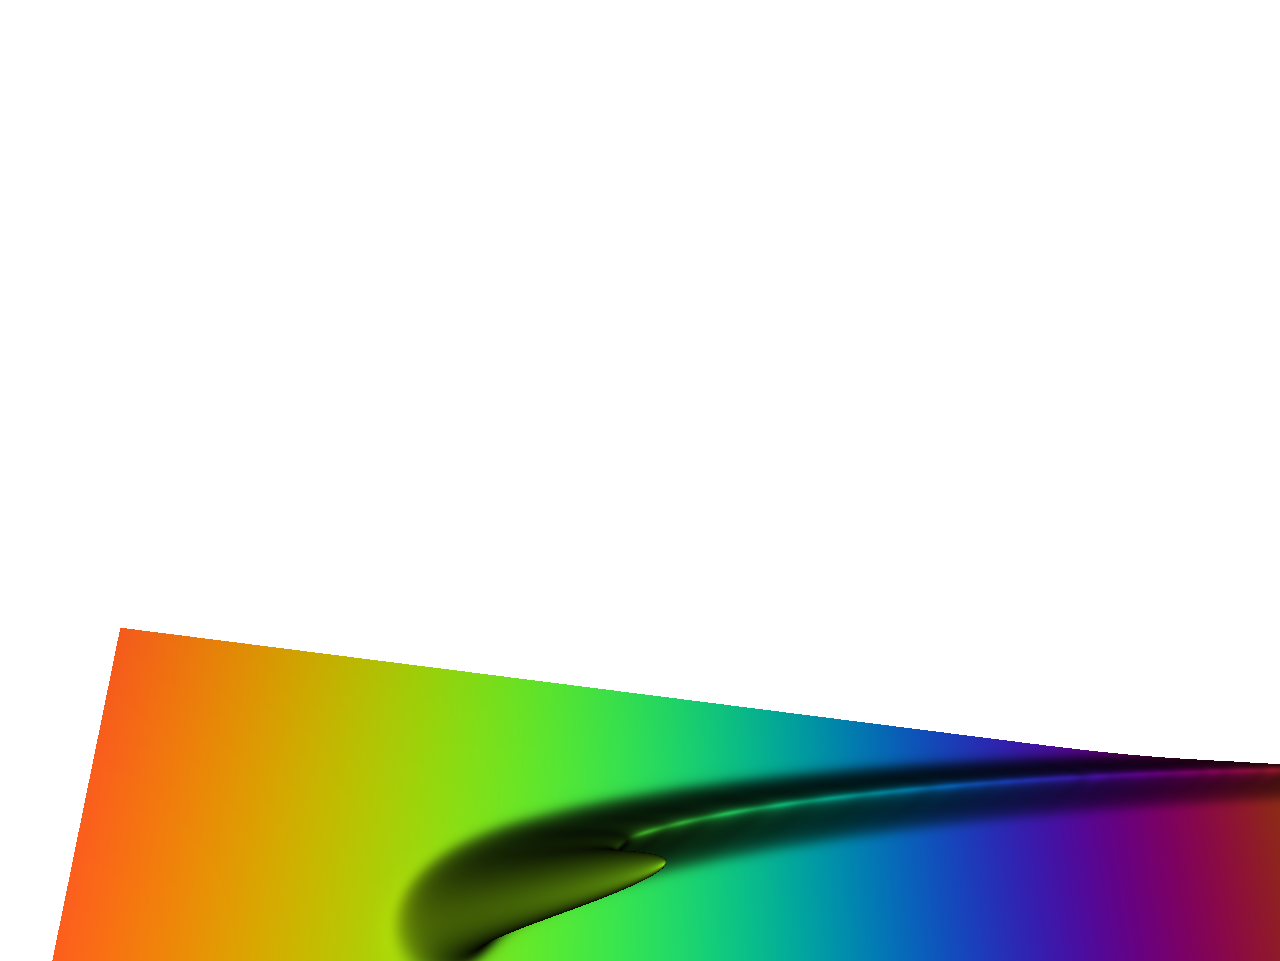
<file: AMI/index.html>
<html>
	<head>
    <meta http-equiv="content-type" content="text/html; charset=UTF-8">
    <meta charset="utf-8">
    <title> EJ Medical Image 3D View Web </title>
    <meta name="generator" content="Bootply" />
    <meta name="viewport" content="width=device-width, initial-scale=1, maximum-scale=1">
    <link href="../gmapBstrap/css/bootstrap.min.css" rel="stylesheet">
    <link href="style.css" rel="stylesheet">
    <!--[if lt IE 9]>
      <script src="//html5shim.googlecode.com/svn/trunk/html5.js"></script>
    <![endif]-->
	</head>
	<body>

    <div class="container-fluid" id="main">
      <div class="row">
				<p class="col-md-12" id="debugConsole"></p>
        <div class="col-md-12" id = "viewport"></div>
      </div>
    </div>


    <!---script area -->
    <script src="//ajax.googleapis.com/ajax/libs/jquery/2.0.2/jquery.min.js"></script>
    <script src="../gmapBstrap/js/bootstrap.min.js"></script>
		<script src="../libs/Math//three.js"></script>
    <script src="../libs/TrackballControls.js"></script>



		<script type="x-shader/x-vertex" id="shader-vertex">
		#ifdef GL_ES
		precision highp float;
		#endif
		// switch on high precision floats
		varying vec3 vNormal;
		varying vec3 vPosition;
		varying vec3 viewDirection;

		uniform vec3 camPos;

		void main()
		{
			float xSeg = 1000.0;
			vNormal = normal;
			vNormal = normalize(vNormal);

			viewDirection = camPos - position;
			viewDirection = normalize(viewDirection);
			//invert view direction if the angle between viewdir and normal > 90 degree, it happens in double-sided plane
			if(dot(vNormal, viewDirection) < 0.0) viewDirection = -viewDirection;

		  gl_Position = projectionMatrix * modelViewMatrix * vec4(position,1.0);
			vPosition = position;
		}
		</script>
		<script type="x-shader/x-fragment" id="shader-fragment">
		#ifdef GL_ES
		precision highp float;
		#endif

		vec3 RainBowColor(float position, float maxLength)
		{
				float i = ((maxLength - position) * 255.0 / maxLength);
				float r = float(int(cos(0.024 * i + 0.0) * 127.0 + 128.0));
				float g = float(int(cos(0.024 * i + 2.0) * 127.0 + 128.0));
				float b = float(int(cos(0.024 * i + 4.0) * 127.0 + 128.0));
				return vec3( r/255.0, g/255.0, b/255.0 );
		}

		varying vec3 vNormal;
		varying vec3 vPosition;
		varying vec3 viewDirection;

		void main()
		{
			float pos = vPosition.x;
			vec3 ambient = vec3(0.0, 0.0, 0.0);

			float maxVal = 1500.0;
			float rValue = 0.0;
			float gValue = 0.0;
			float bValue = 0.0;

			// if(pos < maxVal / 2.0){
			// 	rValue = -(pos / (maxVal/2.0)) + 1.0;
			// 	gValue = (pos / (maxVal /2.0));
			// }else if(pos > maxVal/2.0 && pos < maxVal*3.0/4.0){
			// 	gValue = -(pos / (maxVal / 2.0)) + 2.0;
			// 	bValue = ( pos / (maxVal / 2.0)) - 0.5;
			// }else{
			// 	bValue = -( pos / (maxVal / 2.0)) + 2.5;
			// 	rValue = ( pos / (maxVal / 2.0)) - 1.0;
			// }

			vec3 col = RainBowColor(pos, maxVal);
			//vec3 col =
			//vec3 col = vec3( exp(-pow(pos, 2.0) / 10000.0), exp(-pow(pos - 150.0, 2.0) / 10000.0), exp(-pow(pos- 300.0, 2.0) / 10000.0));
			vec3 color = col * (dot(vNormal, viewDirection) + ambient);

		  gl_FragColor 	= vec4(color ,1.0);

		}
		</script>
		<script src="Mgr.js"></script>
	</body>
</html>
</file>
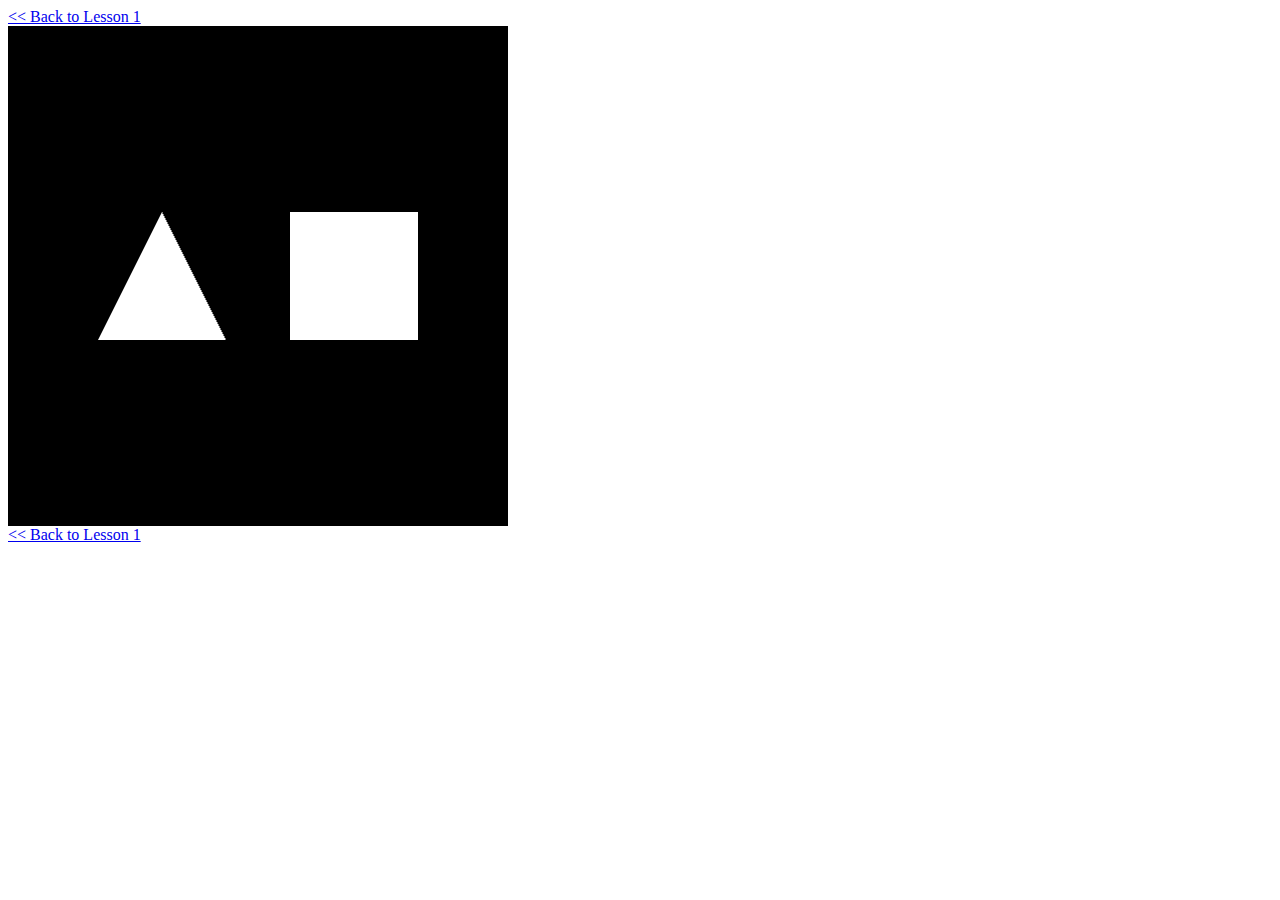
<file: WebGL/index.html>
<html>

<head>
<title>Learning WebGL &mdash; lesson 1</title>
<meta http-equiv="content-type" content="text/html; charset=ISO-8859-1">

<script type="text/javascript" src="js/gl-matrix-2.2.1.js"></script>

<script>
  (function(i,s,o,g,r,a,m){i['GoogleAnalyticsObject']=r;i[r]=i[r]||function(){
  (i[r].q=i[r].q||[]).push(arguments)},i[r].l=1*new Date();a=s.createElement(o),
  m=s.getElementsByTagName(o)[0];a.async=1;a.src=g;m.parentNode.insertBefore(a,m)
  })(window,document,'script','https://www.google-analytics.com/analytics.js','ga');

  ga('create', 'UA-90432137-1', 'auto');
  ga('send', 'pageview');

</script>
<script id="shader-fs" type="x-shader/x-fragment">
    precision mediump float;

    void main(void) {
        gl_FragColor = vec4(1.0, 1.0, 1.0, 1.0);
    }
</script>

<script id="shader-vs" type="x-shader/x-vertex">
    attribute vec3 aVertexPosition;

    uniform mat4 uMVMatrix;
    uniform mat4 uPMatrix;

    void main(void) {
        gl_Position = uPMatrix * uMVMatrix * vec4(aVertexPosition, 1.0);
    }
</script>


<script type="text/javascript">

    var gl;
    function initGL(canvas) {
        try {
            gl = canvas.getContext("experimental-webgl");
            gl.viewportWidth = canvas.width;
            gl.viewportHeight = canvas.height;
        } catch (e) {
        }
        if (!gl) {
            alert("Could not initialise WebGL, sorry :-(");
        }
    }


    function getShader(gl, id) {
        var shaderScript = document.getElementById(id);
        if (!shaderScript) {
            return null;
        }

        var str = "";
        var k = shaderScript.firstChild;
        while (k) {
            if (k.nodeType == 3) {
                str += k.textContent;
            }
            k = k.nextSibling;
        }

        var shader;
        if (shaderScript.type == "x-shader/x-fragment") {
            shader = gl.createShader(gl.FRAGMENT_SHADER);
        } else if (shaderScript.type == "x-shader/x-vertex") {
            shader = gl.createShader(gl.VERTEX_SHADER);
        } else {
            return null;
        }

        gl.shaderSource(shader, str);
        gl.compileShader(shader);

        if (!gl.getShaderParameter(shader, gl.COMPILE_STATUS)) {
            alert(gl.getShaderInfoLog(shader));
            return null;
        }

        return shader;
    }


    var shaderProgram;

    function initShaders() {
        var fragmentShader = getShader(gl, "shader-fs");
        var vertexShader = getShader(gl, "shader-vs");

        shaderProgram = gl.createProgram();
        gl.attachShader(shaderProgram, vertexShader);
        gl.attachShader(shaderProgram, fragmentShader);
        gl.linkProgram(shaderProgram);

        if (!gl.getProgramParameter(shaderProgram, gl.LINK_STATUS)) {
            alert("Could not initialise shaders");
        }

        gl.useProgram(shaderProgram);

        shaderProgram.vertexPositionAttribute = gl.getAttribLocation(shaderProgram, "aVertexPosition");
        gl.enableVertexAttribArray(shaderProgram.vertexPositionAttribute);

        shaderProgram.pMatrixUniform = gl.getUniformLocation(shaderProgram, "uPMatrix");
        shaderProgram.mvMatrixUniform = gl.getUniformLocation(shaderProgram, "uMVMatrix");
    }


    var mvMatrix = mat4.create();
    var pMatrix = mat4.create();

    function setMatrixUniforms() {
        gl.uniformMatrix4fv(shaderProgram.pMatrixUniform, false, pMatrix);
        gl.uniformMatrix4fv(shaderProgram.mvMatrixUniform, false, mvMatrix);
    }



    var triangleVertexPositionBuffer;
    var squareVertexPositionBuffer;

    function initBuffers() {
        triangleVertexPositionBuffer = gl.createBuffer();
        gl.bindBuffer(gl.ARRAY_BUFFER, triangleVertexPositionBuffer);
        var vertices = [
             0.0,  1.0,  0.0,
            -1.0, -1.0,  0.0,
             1.0, -1.0,  0.0
        ];
        gl.bufferData(gl.ARRAY_BUFFER, new Float32Array(vertices), gl.STATIC_DRAW);
        triangleVertexPositionBuffer.itemSize = 3;
        triangleVertexPositionBuffer.numItems = 3;

        squareVertexPositionBuffer = gl.createBuffer();
        gl.bindBuffer(gl.ARRAY_BUFFER, squareVertexPositionBuffer);
        vertices = [
             1.0,  1.0,  0.0,
            -1.0,  1.0,  0.0,
             1.0, -1.0,  0.0,
            -1.0, -1.0,  0.0
        ];
        gl.bufferData(gl.ARRAY_BUFFER, new Float32Array(vertices), gl.STATIC_DRAW);
        squareVertexPositionBuffer.itemSize = 3;
        squareVertexPositionBuffer.numItems = 4;
    }


    function drawScene() {
        gl.viewport(0, 0, gl.viewportWidth, gl.viewportHeight);
        gl.clear(gl.COLOR_BUFFER_BIT | gl.DEPTH_BUFFER_BIT);

        mat4.perspective(pMatrix, 45, gl.viewportWidth / gl.viewportHeight, 0.1, 100.0);

        mat4.identity(mvMatrix);

        mat4.translate(mvMatrix, mvMatrix, [-1.5, 0.0, -7.0]);
        gl.bindBuffer(gl.ARRAY_BUFFER, triangleVertexPositionBuffer);
        gl.vertexAttribPointer(shaderProgram.vertexPositionAttribute, triangleVertexPositionBuffer.itemSize, gl.FLOAT, false, 0, 0);
        setMatrixUniforms();
        gl.drawArrays(gl.TRIANGLES, 0, triangleVertexPositionBuffer.numItems);


        mat4.translate(mvMatrix, mvMatrix, [3.0, 0.0, 0.0]);
        gl.bindBuffer(gl.ARRAY_BUFFER, squareVertexPositionBuffer);
        gl.vertexAttribPointer(shaderProgram.vertexPositionAttribute, squareVertexPositionBuffer.itemSize, gl.FLOAT, false, 0, 0);
        setMatrixUniforms();
        gl.drawArrays(gl.TRIANGLE_STRIP, 0, squareVertexPositionBuffer.numItems);
    }



    function webGLStart() {
        var canvas = document.getElementById("lesson01-canvas");
        initGL(canvas);
        initShaders();
        initBuffers();

        gl.clearColor(0.0, 0.0, 0.0, 1.0);
        gl.enable(gl.DEPTH_TEST);

        drawScene();
    }


</script>


</head>


<body onload="webGLStart();">
    <a href="http://learningwebgl.com/blog/?p=28">&lt;&lt; Back to Lesson 1</a><br />

    <canvas id="lesson01-canvas" style="border: none;" width="500" height="500"></canvas>

    <br/>
    <a href="http://learningwebgl.com/blog/?p=28">&lt;&lt; Back to Lesson 1</a><br />
</body>

</html>
</file>
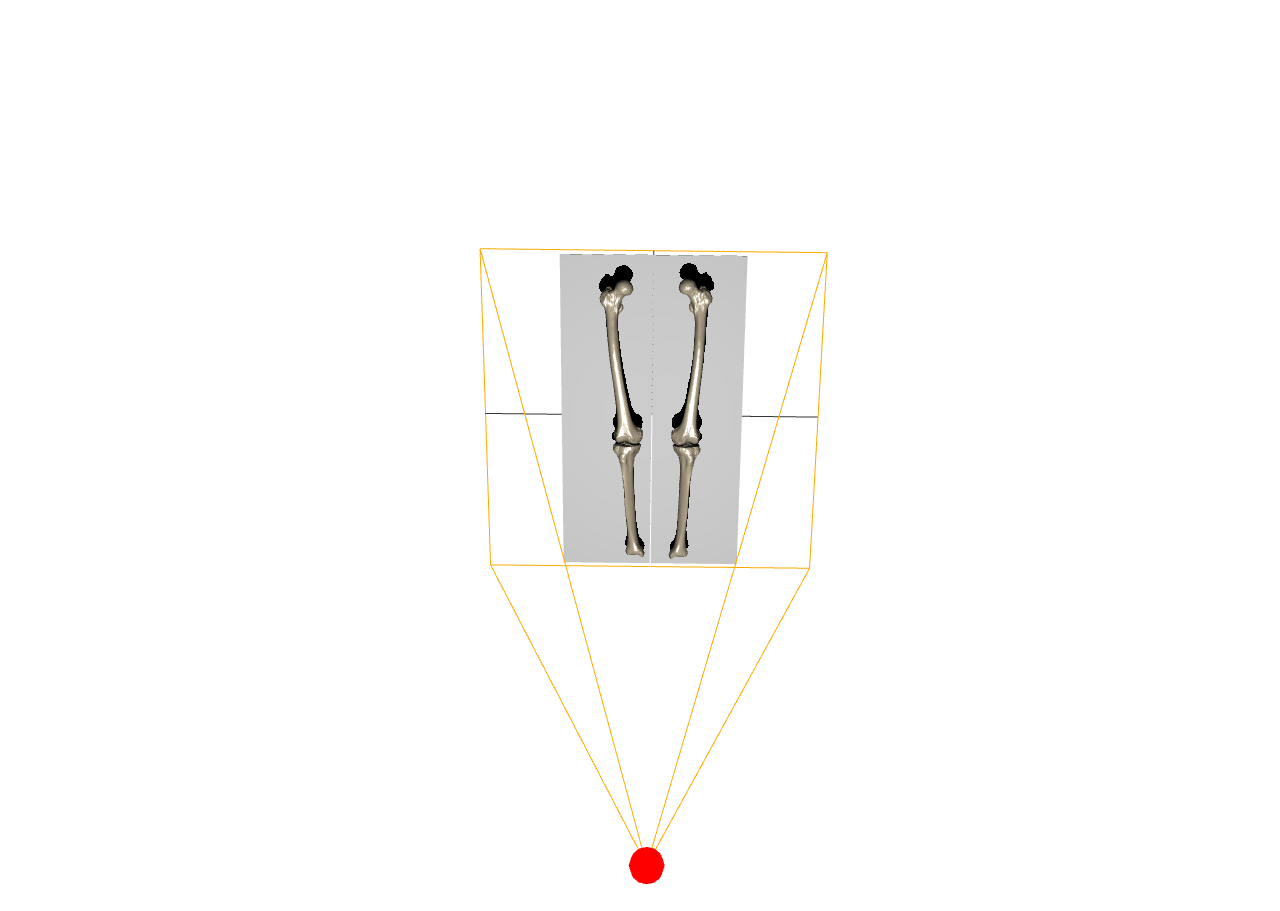
<file: XrayRendering/index.html>
<html>
	<head>
    <meta http-equiv="content-type" content="text/html; charset=UTF-8">
    <meta charset="utf-8">
    <title> Virtual X-ray Simulation </title>
    <meta name="generator" content="Bootply" />
    <meta name="viewport" content="width=device-width, initial-scale=1, maximum-scale=1">
    <link href="../gmapBstrap/css/bootstrap.min.css" rel="stylesheet">
    <link href="style.css" rel="stylesheet">
    <!--[if lt IE 9]>
      <script src="//html5shim.googlecode.com/svn/trunk/html5.js"></script>
    <![endif]-->
	</head>
	<body>

    <div class="container-fluid" id="main">
      <div class="row">
				<p class="col-md-12" id="debugConsole"></p>
        <div class="col-md-12" id = "viewport"></div>
      </div>
    </div>

    <!---script area -->
    <script src="https://ajax.googleapis.com/ajax/libs/jquery/2.0.2/jquery.min.js"></script>
    <script src="../gmapBstrap/js/bootstrap.min.js"></script>
		<script src="../libs/Math//three.js"></script>
    <script src="../libs/TrackballControls.js"></script>
		<script src="../libs/STLLoader.js"></script>
		<script src="../libs/DAT.gui.js"></script>
		<script type="x-shader/x-vertex" id="shader-vertex">
		// switch on high precision floats
		varying vec3 vNormal;
		varying vec3 vPosition;
		varying vec3 viewDirection;
		varying vec3 E;

		uniform vec3 camPos;

		void main()
		{

			//vNormal = normal;
			float xSeg = 1000.0;
			vNormal = normal;
			vNormal = normalize(vNormal);

			viewDirection = camPos - vec3(position.x, position.y, position.z);
			viewDirection = normalize(viewDirection);

			E = normalize(camPos);

			//calculate angle between view idrection and normal
			if(dot(vNormal, viewDirection) < 0.0){
				viewDirection = -viewDirection;
				E = -E;
			}

			gl_Position = projectionMatrix * modelViewMatrix * vec4(position,1.0);

			// float rgbPos = position.x * 16777215.0 / 1000.0;
			// int u_color = int(rgbPos);
			// int rIntValue = (u_color / 256 / 256) % 256;
			// int gIntValue = (u_color / 256      ) % 256;
			// int bIntValue = (u_color            ) % 256;
			// vec3 col = vec3(rValue, gValue, bValue);
			// normalize(col);
			//vec3 col = vec3( exp(-pow(position.x, 2.0) / 100000.0), exp(-pow(position.x - 400.0, 2.0) / 100000.0), exp(-pow(position.x- 700.0, 2.0) / 100000.0));
			vPosition = position;
			//vPosition = normalize(vPosition);

		}
		</script>
		<script type="x-shader/x-fragment" id="shader-fragment">
		#ifdef GL_ES
		precision highp float;
		#endif

		vec3 RainBowColor(float position, float maxLength)
		{
				float i = (position * 255.0 / maxLength);
				float r = float(int(cos(0.024 * i + 0.0) * 127.0 + 128.0));
				float g = float(int(cos(0.024 * i + 2.0) * 127.0 + 128.0));
				float b = float(int(cos(0.024 * i + 4.0) * 127.0 + 128.0));
				return vec3( r/255.0, g/255.0, b/255.0 );
		}

		varying vec3 vNormal;
		varying vec3 vPosition;
		varying vec3 viewDirection;
		varying vec3 E;

		uniform vec3 viewDir;

		void main()
		{
			float pos = vPosition.z;
			vec3 R = normalize( -reflect(viewDirection, vNormal) );

			vec3 ambient = vec3(0.0, 0.0, 0.0);

			float maxVal = 200.0;
			vec3 diffuseColor = RainBowColor(pos, maxVal);
			//vec3 diffuseColor = vec3( exp(-pow(pos, 2.0) / 4000.0), exp(-pow(pos - 100.0, 2.0) / 4000.0), exp(-pow(pos-200.0, 2.0) / 4000.0));
			vec3 diffuse = diffuseColor * max(dot(vNormal, viewDirection)  , 0.0);

			float shininess = 50.0;
			vec3 specularColor = vec3(1.0, 1.0, 1.0);
			vec3 specular = specularColor * pow(max(dot(R, E),0.0),shininess);
			specular = clamp(specular, 0.0, 1.0);


			//vec3 color = col * (dot(vNormal, viewDirection ));
			vec3 final = ambient + diffuse + specular;
		  gl_FragColor 	= vec4(final,1.0);

		}


		</script>
		<script src="savethumbnail.js"></script>
		<script src="main.js"></script>
	</body>
</html>
</file>
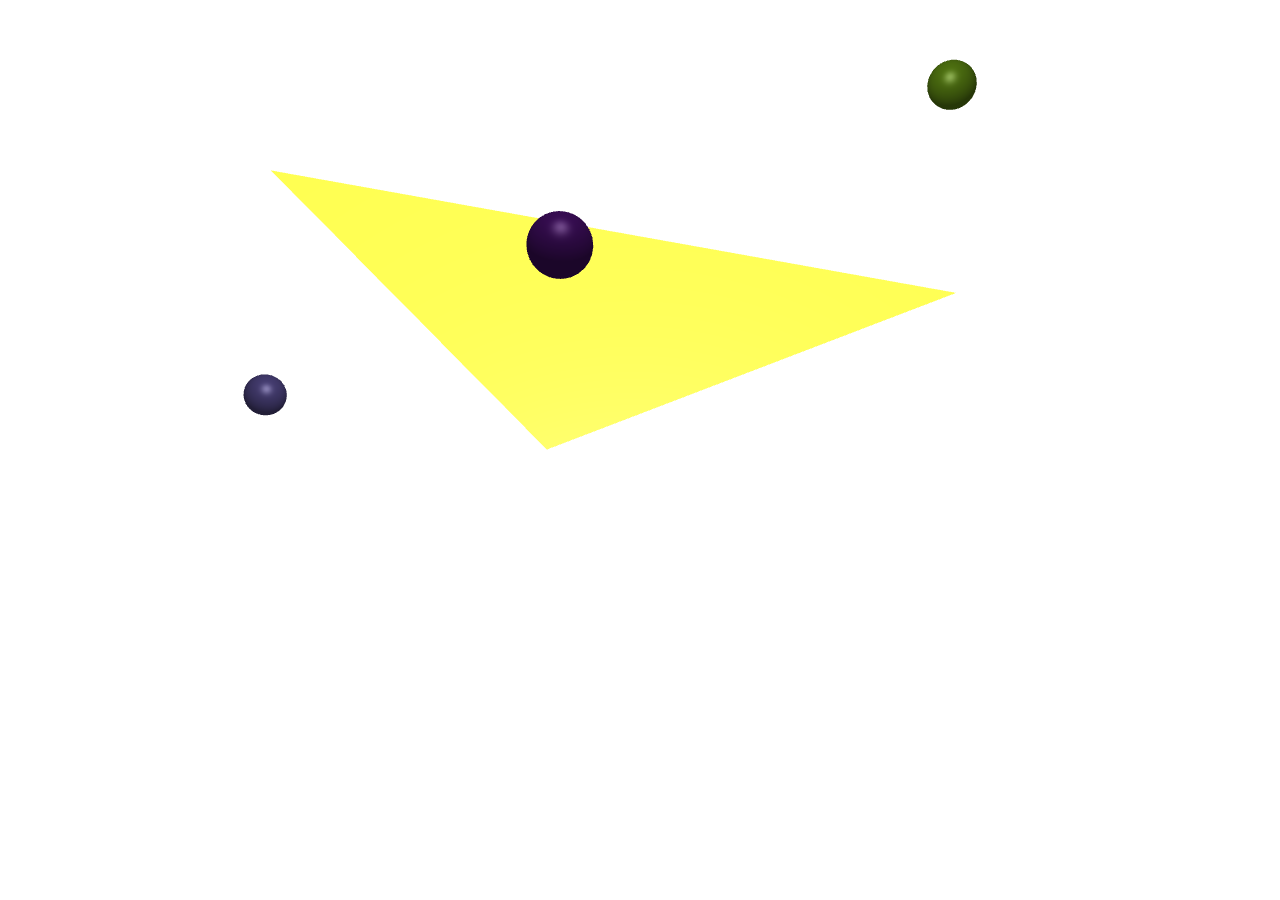
<file: PhysicsAnimation/Collision_Analytical/index.html>
<html>
<head>
	<meta http-equiv="content-type" content="text/html; charset=UTF-8">
	<meta charset="utf-8">
	<title> Collision Detection </title>
	<meta name="generator" content="Bootply" />
	<meta name="viewport" content="width=device-width, initial-scale=1, maximum-scale=1">
	<!--[if lt IE 9]>
	<script src="//html5shim.googlecode.com/svn/trunk/html5.js"></script>
	<![endif]-->
</head>
<body style="margin:0; padding:0">
	<canvas id = "viewport"></canvas>

	<!---script area -->
	<script src="//ajax.googleapis.com/ajax/libs/jquery/2.0.2/jquery.min.js"></script>
	<script src="../../libs/Math//three.js"></script>
	<script src="../../libs/STLLoader.js"></script>
	<script src="../../libs/TrackballControls.js"></script>
	<script>
		(function(i,s,o,g,r,a,m){i['GoogleAnalyticsObject']=r;i[r]=i[r]||function(){
		(i[r].q=i[r].q||[]).push(arguments)},i[r].l=1*new Date();a=s.createElement(o),
		m=s.getElementsByTagName(o)[0];a.async=1;a.src=g;m.parentNode.insertBefore(a,m)
		})(window,document,'script','https://www.google-analytics.com/analytics.js','ga');

		ga('create', 'UA-90432137-1', 'auto');
		ga('send', 'pageview');

	</script>


<!-- Vertex Shader Shader -->
	<script type="x-shader/x-vertex" id="shader-vertex">
	#ifdef GL_ES
	precision highp float;
	#endif
	// switch on high precision floats
	uniform vec3 camPos;

	void main()
	{
		gl_Position = projectionMatrix * modelViewMatrix * vec4(position,1.0);
	}
	</script>
<!--Fragment Shader-->
	<script type="x-shader/x-fragment" id="shader-fragment">
	#ifdef GL_ES
	precision highp float;
	#endif

	void main()
	{
		gl_FragColor 	= vec4(1.0, 0.0, 0.0 ,1.0);

	}
	</script>
  <!--- Managers -->
  <script type="text/javascript" src="E_Interactor.js"></script>
	<script type="text/javascript" src="../Data/E_SpringDamper.js"></script>
  <script type="text/javascript" src="../Data/E_Particle.js"></script>
	<script type="text/javascript" src="../Data/E_FinitePlane.js"></script>
  <script type="text/javascript" src="E_Manager.js"></script>

	<script>
    var Manager = new E_Manager();
    Manager.Initialize();
    Manager.Animate();

    $(window).resize(function(){
      Manager.GetRenderer().setSize(window.innerWidth, window.innerHeight);
			Manager.GetCamera().aspect = $("#viewport").width()/$("#viewport").height();
			Manager.GetCamera().updateProjectionMatrix();
    });
	</script>
</body>
</html>
</file>
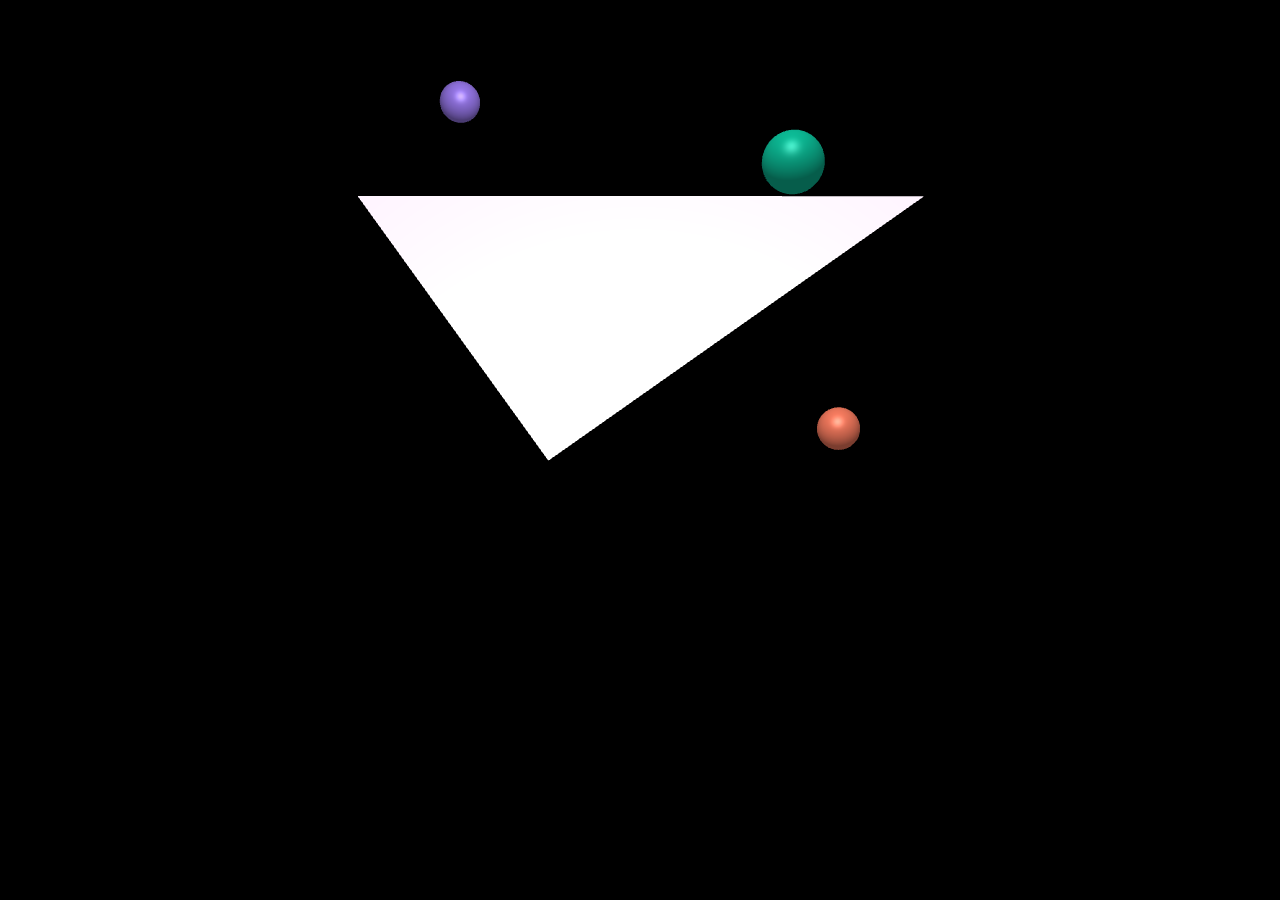
<file: PhysicsAnimation/Collision_Penalty/index.html>
<html>
<head>
	<meta http-equiv="content-type" content="text/html; charset=UTF-8">
	<meta charset="utf-8">
	<title> Collision Detection - Penalty </title>
	<meta name="generator" content="Bootply" />
	<meta name="viewport" content="width=device-width, initial-scale=1, maximum-scale=1">
	<!--[if lt IE 9]>
	<script src="//html5shim.googlecode.com/svn/trunk/html5.js"></script>
	<![endif]-->
</head>
<body style="margin:0; padding:0">
	<canvas id = "viewport"></canvas>

	<!---script area -->
	<script src="//ajax.googleapis.com/ajax/libs/jquery/2.0.2/jquery.min.js"></script>
	<script src="../../libs/Math//three.js"></script>
	<script src="../../libs/STLLoader.js"></script>
	<script src="../../libs/TrackballControls.js"></script>
	<script>
		(function(i,s,o,g,r,a,m){i['GoogleAnalyticsObject']=r;i[r]=i[r]||function(){
		(i[r].q=i[r].q||[]).push(arguments)},i[r].l=1*new Date();a=s.createElement(o),
		m=s.getElementsByTagName(o)[0];a.async=1;a.src=g;m.parentNode.insertBefore(a,m)
		})(window,document,'script','https://www.google-analytics.com/analytics.js','ga');

		ga('create', 'UA-90432137-1', 'auto');
		ga('send', 'pageview');

	</script>


<!-- Vertex Shader Shader -->
	<script type="x-shader/x-vertex" id="shader-vertex">
	#ifdef GL_ES
	precision highp float;
	#endif
	// switch on high precision floats
	uniform vec3 camPos;

	void main()
	{
		gl_Position = projectionMatrix * modelViewMatrix * vec4(position,1.0);
	}
	</script>
<!--Fragment Shader-->
	<script type="x-shader/x-fragment" id="shader-fragment">
	#ifdef GL_ES
	precision highp float;
	#endif

	void main()
	{
		gl_FragColor 	= vec4(1.0, 0.0, 0.0 ,1.0);

	}
	</script>
  <!--- Managers -->
  <script type="text/javascript" src="E_Interactor.js"></script>
  <script type="text/javascript" src="../Data/E_Particle.js"></script>
	<script type="text/javascript" src="../Data/E_FinitePlane.js"></script>
  <script type="text/javascript" src="E_Manager.js"></script>

	<script>
    var Manager = new E_Manager();
    Manager.Initialize();
    Manager.Animate();

    $(window).resize(function(){
      Manager.GetRenderer().setSize(window.innerWidth, window.innerHeight);
			Manager.GetCamera().aspect = $("#viewport").width()/$("#viewport").height();
			Manager.GetCamera().updateProjectionMatrix();
    });
	</script>
</body>
</html>
</file>
<file: AMI/style.css>
html,body{
  	height:100%;
}

body{
  	padding-top:50px; /*padding for navbar*/
}

.navbar-custom .icon-bar {
	background-color:#ffc;
}

.navbar-custom {
	background-color: #168fff;
    color:#fff;
}

.navbar-custom li>a:hover,.navbar-custom li>a:focus {
	background-color:#49bffc;
}

.navbar-custom a{
    color:#fefefe;
}

.navbar-custom .form-control:focus {
	border-color: #49bfff;
	outline: 0;
	-webkit-box-shadow: inset 0 0 0;
	box-shadow: inset 0 0 0;
}

#main, #main>.row {
  /*height:100%;*/
}

#main>.row {

}

#viewport {
  height:100vh;
  margin-top:0px;
  padding:0px;
}
</file>
<file: XrayRendering/style.css>
/*
A custom Bootstrap 3.1 theme from http://bootply.com\

This CSS code should follow the 'bootstrap.css'
in your HTML file.

license: MIT
author: bootply.com
*/


html,body{
  	height:100%;
}

body{
  margin:0;
  padding: 0;
}

.navbar-custom .icon-bar {
	background-color:#ffc;
}

.navbar-custom {
	background-color: #168fff;
    color:#fff;
}

.navbar-custom li>a:hover,.navbar-custom li>a:focus {
	background-color:#49bffc;
}

.navbar-custom a{
    color:#fefefe;
}

.navbar-custom .form-control:focus {
	border-color: #49bfff;
	outline: 0;
	-webkit-box-shadow: inset 0 0 0;
	box-shadow: inset 0 0 0;
}

#main, #main>.row {
  height:100%;
}

#main>.row {

}

#viewport {
  height:100%;
}
</file>
